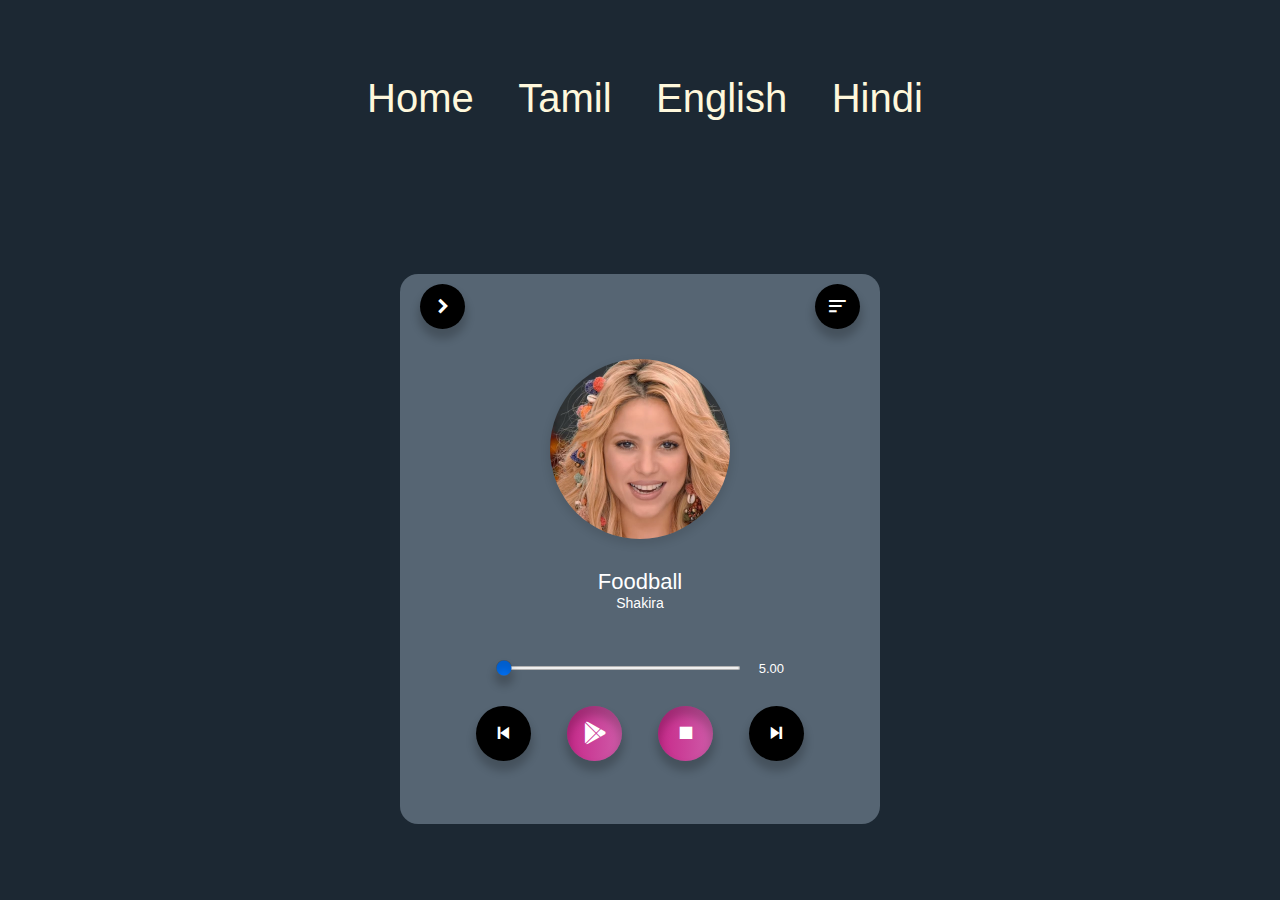
<file: english.html>
<!DOCTYPE html>
<html lang="en">
<head>
    <meta charset="UTF-8">
    <meta http-equiv="X-UA-Compatible" content="IE=edge">
    <meta name="viewport" content="width=device-width, initial-scale=1.0">
    <title>English Song</title>
    <link rel="stylesheet" href="tamil.css">
    <link href='https://unpkg.com/boxicons@2.0.7/css/boxicons.min.css' rel='stylesheet'>
    <script src="//connect.soundcloud.com/sdk.js"></script>
</head>
<body>

    <nav>
        <ul>
            <li><a href="index.html" class="btn">Home</a></li>
            <li><a href="tamil.html">Tamil</a></li>
            <li><a href="english.html">English</a></li>
            <li><a href="hindi.html">Hindi</a></li>
        </ul>
    </nav>
    
<div class="main1">
    <!--top bar -->
    <div class="top_bar">
        <button onclick="sidebar()"> <i class='bx bxs-chevron-right'></i></button> 
        <div class="options">
            <button><i class='bx bx-music' ></i></button>
            <button><i class='bx bxs-volume-low' ></i></button>
            <button><i class='bx bx-edit-alt' ></i></button>
        </div>
        <button onclick="open_p()"><i class='bx bx-menu-alt-left' ></i></button>
    </div>
    <div class="playing_part">
        <div class="img">
            <img src="./img/e1.jpg" alt="songone">
        </div>
        <!--control part-->
        <div class="control_part">
            <div class="song_title">
                <p>Foodball</p>
                <p> Shakira</p>
            </div>
            <div class="control_buttons">
             <div class="range_slider">
                <input type="range" min="0" max="100" id="slider" value="0"> 
                <p>5.00</p>
             </div>
             <div class="main1_btns">
                <button id="previous"><i class='bx bx-skip-previous' ></i></button> 
                <button id="play_btn" class="start6"><i class='bx bxl-play-store' ></i></button> 
                <button id="play_btn" class="stop6"><i class='bx bx-stop'></i></button> 
                <button id="previous"><i class='bx bx-skip-next' ></i></button> 
             </div>
            </div>

            <!--playlist song-->
            <div class="playlist">
                <div class="p_song">
                    <p id="p_title">Dance Monkey</p>
                    <p id="p_artist">Tones and I</p>
                    <button class="start7"><i class='bx bxl-play-store' ></i></button>
                    <button class="stop7"><i class='bx bx-stop'></i></button>
                </div>

                <div class="p_song active_song">
                    <p id="p_title">Señorita callme</p>
                    <p id="p_artist">Shawn Mendes, Camila Cabello</p>
                    <button class="start8"><i class='bx bxl-play-store' ></i></button>
                    <button class="stop8"><i class='bx bx-stop'></i></button>
                </div>

                <div class="p_song">
                    <p id="p_title">Waiting for Love</p>
                    <p id="p_artist">Avicii</p>
                    <button class="start9"><i class='bx bxl-play-store' ></i></button>
                    <button class="stop9"><i class='bx bx-stop'></i></button>
                </div>

                <div class="p_song">
                    <p id="p_title">Lovemelikeyoudo</p>
                    <p id="p_artist">Ellie Goulding</p>
                    <button class="start10"><i class='bx bxl-play-store' ></i></button>
                    <button class="stop10"><i class='bx bx-stop'></i></button>
                </div>
            </div>
        </div>
    </div>
</div>
<!--javascript part-->
<script>
let  playlist = document.querySelector('.playlist');
let options = document.querySelector('.options');

function open_p(){
      playlist.classList.toggle('active');
}

function sidebar(){
 options.classList.toggle('active2')
}
</script>

</script>


<script src="jquery-3.3.1.js"></script>
 <script src="jquery-3.3.1.min.js"></script>
 <script src="song.js"></script>


</body>
</html>
</file>
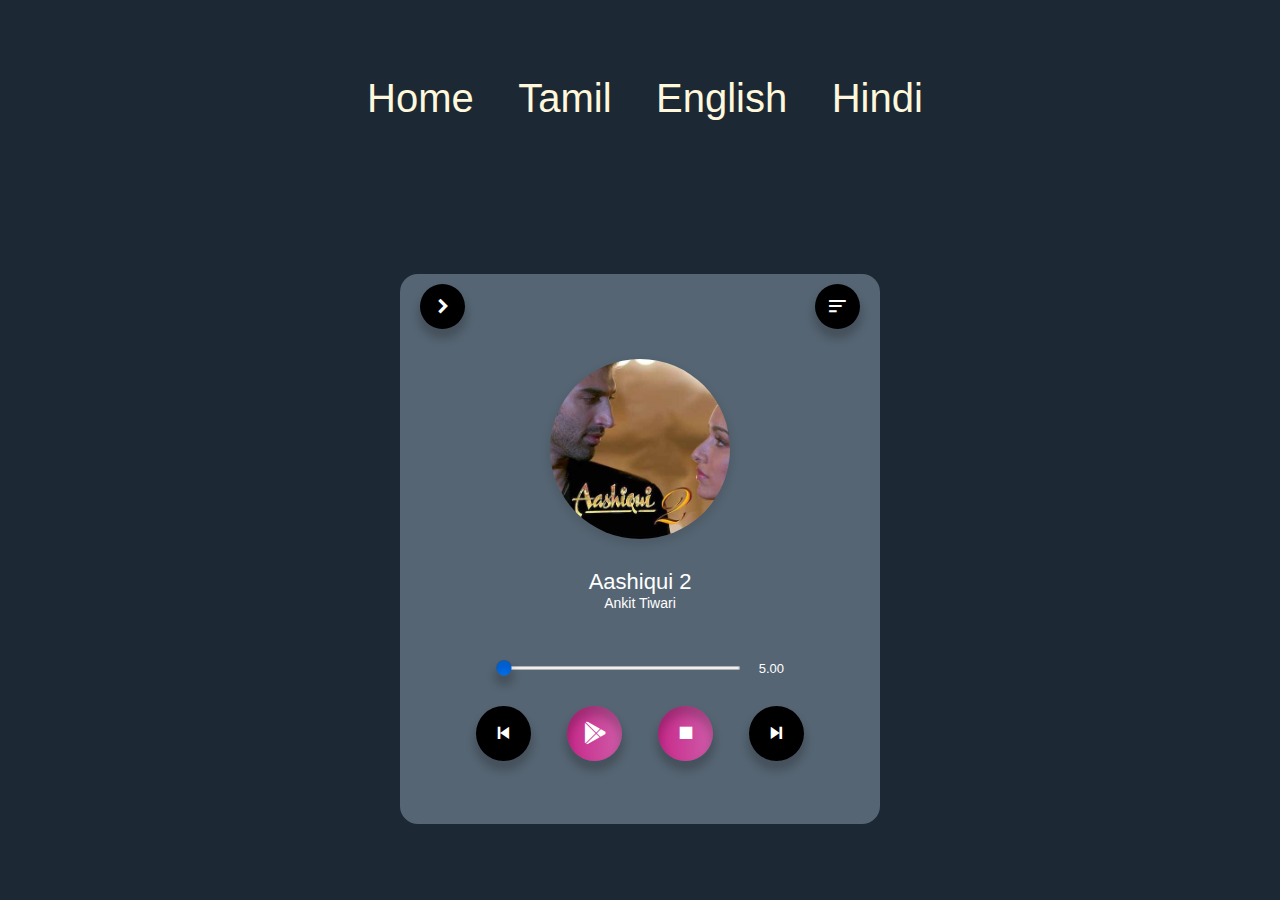
<file: hindi.html>
<!DOCTYPE html>
<html lang="en">
<head>
    <meta charset="UTF-8">
    <meta http-equiv="X-UA-Compatible" content="IE=edge">
    <meta name="viewport" content="width=device-width, initial-scale=1.0">
    <title>Hindi Song</title>
    <link rel="stylesheet" href="tamil.css">
    <link href='https://unpkg.com/boxicons@2.0.7/css/boxicons.min.css' rel='stylesheet'>
    <script src="//connect.soundcloud.com/sdk.js"></script>
</head>
<body>

    <nav>
        <ul>
            <li><a href="index.html" class="btn">Home</a></li>
            <li><a href="tamil.html">Tamil</a></li>
            <li><a href="english.html">English</a></li>
            <li><a href="hindi.html">Hindi</a></li>
        </ul>
    </nav>
    
<div class="main1">
    <!--top bar -->
    <div class="top_bar">
        <button onclick="sidebar()"> <i class='bx bxs-chevron-right'></i></button> 
        <div class="options">
            <button><i class='bx bx-music' ></i></button>
            <button><i class='bx bxs-volume-low' ></i></button>
            <button><i class='bx bx-edit-alt' ></i></button>
        </div>
        <button onclick="open_p()"><i class='bx bx-menu-alt-left' ></i></button>
    </div>
    <div class="playing_part">
        <div class="img">
            <img src="./img/h1.jpg" alt="songone">
        </div>
        <!--control part-->
        <div class="control_part">
            <div class="song_title">
                <p>Aashiqui 2 </p>
                <p>Ankit Tiwari</p>
            </div>
            <div class="control_buttons">
             <div class="range_slider">
                <input type="range" min="0" max="100" id="slider" value="0"> 
                <p>5.00</p>
             </div>
             <div class="main1_btns">
                <button id="previous"><i class='bx bx-skip-previous' ></i></button> 
                <button id="play_btn" class="start11"><i class='bx bxl-play-store' ></i></button> 
                <button id="play_btn" class="stop11"><i class='bx bx-stop'></i></button> 
                <button id="previous"><i class='bx bx-skip-next' ></i></button> 
             </div>
            </div>

            <!--playlist song-->
            <div class="playlist">
                <div class="p_song">
                    <p id="p_title">Rab Ne Bana Di Jodi</p>
                    <p id="p_artist">Salim–Sulaiman</p>
                    <button class="start12"><i class='bx bxl-play-store' ></i></button>
                    <button class="stop12"><i class='bx bx-stop'></i></button>
                </div>

                <div class="p_song active_song">
                    <p id="p_title">Bajirao Mastani</p>
                    <p id="p_artist">Sanjay Leela Bhansali</p>
                    <button class="start13"><i class='bx bxl-play-store' ></i></button>
                    <button class="stop13"><i class='bx bx-stop'></i></button>
                </div>

                <div class="p_song">
                    <p id="p_title"> Aashiqui 2</p>
                    <p id="p_artist">Shreya Ghoshal</p>
                    <button class="start14"><i class='bx bxl-play-store' ></i></button>
                    <button class="stop14"><i class='bx bx-stop'></i></button>
                </div>

                <div class="p_song">
                    <p id="p_title">RRajkumar</p>
                    <p id="p_artist">Sandeep Chowta</p>
                    <button class="start15"><i class='bx bxl-play-store' ></i></button>
                    <button class="stop15"><i class='bx bx-stop'></i></button>
                </div>
            </div>
        </div>
    </div>
</div>
<!--javascript part-->
<script>
let  playlist = document.querySelector('.playlist');
let options = document.querySelector('.options');

function open_p(){
      playlist.classList.toggle('active');
}

function sidebar(){
 options.classList.toggle('active2')
}
</script>

<script src="jquery-3.3.1.js"></script>
 <script src="jquery-3.3.1.min.js"></script>
 <script src="song.js"></script>


</body>
</html>
</file>
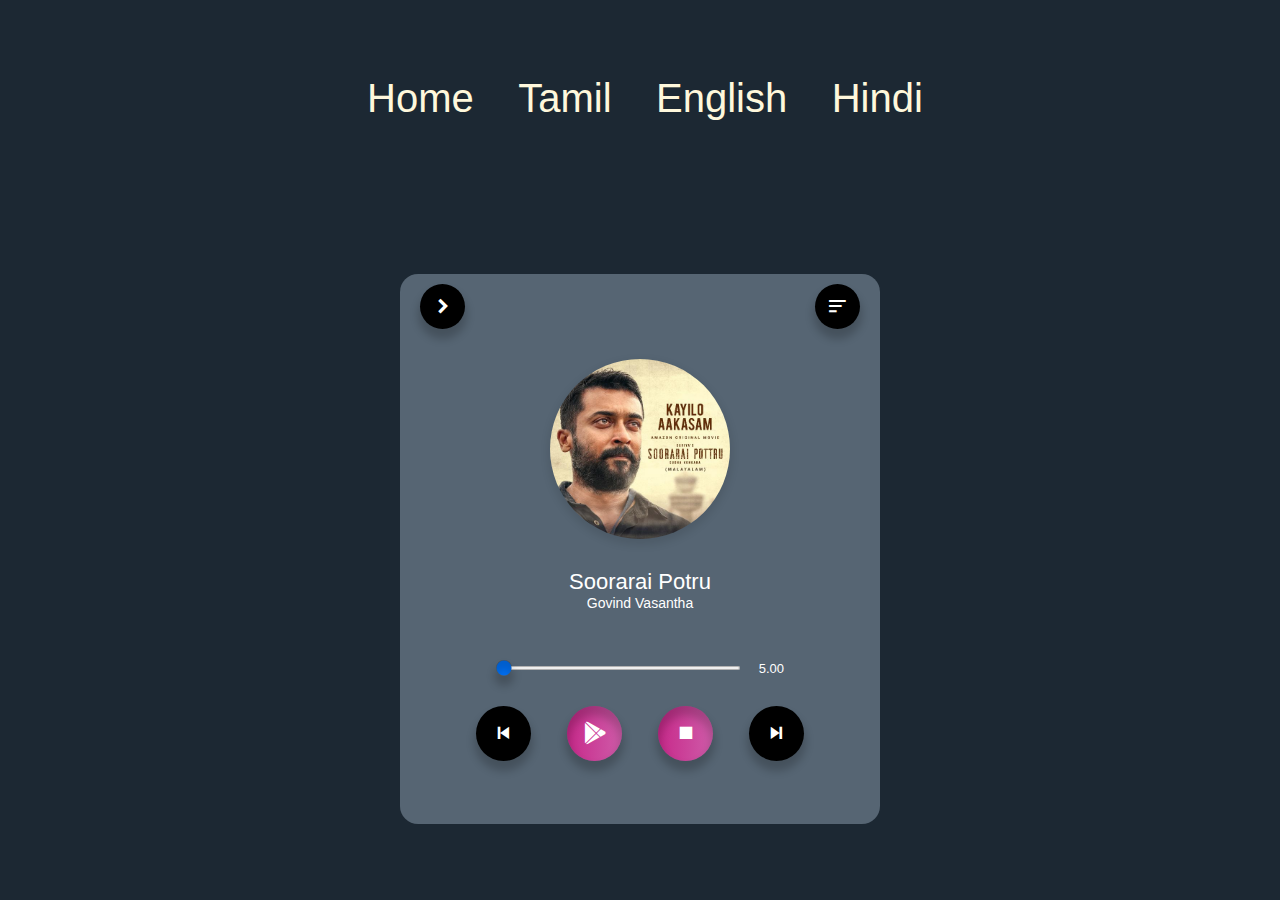
<file: tamil.html>
<!DOCTYPE html>
<html lang="en">
<head>
    <meta charset="UTF-8">
    <meta http-equiv="X-UA-Compatible" content="IE=edge">
    <meta name="viewport" content="width=device-width, initial-scale=1.0">
    <title>Tamil Song</title>
    <link rel="stylesheet" href="tamil.css">
    <link href='https://unpkg.com/boxicons@2.0.7/css/boxicons.min.css' rel='stylesheet'>
    <script src="//connect.soundcloud.com/sdk.js"></script>
    
</head>
<body>

    <nav>
        <ul>
            <li><a href="index.html" class="btn">Home</a></li>
            <li><a href="tamil.html">Tamil</a></li>
            <li><a href="english.html">English</a></li>
            <li><a href="hindi.html">Hindi</a></li>
        </ul>
    </nav>
    
<div class="main1">
    <!--top bar -->
    <div class="top_bar">
        <button onclick="sidebar()"> <i class='bx bxs-chevron-right'></i></button> 
        <div class="options">
            <button><i class='bx bx-music' ></i></button>
            <button><i class='bx bxs-volume-low' ></i></button>
            <button><i class='bx bx-edit-alt' ></i></button>
        </div>
        <button onclick="open_p()"><i class='bx bx-menu-alt-left' ></i></button>
    </div>
    <div class="playing_part">
        <div class="img">
            <img src="./img/s1.jpg" alt="songone">
        </div>
        <!--control part-->
        <div class="control_part">
            <div class="song_title">
                <p>Soorarai Potru</p>
                <p>Govind Vasantha</p>
            </div>
            <div class="control_buttons">
             <div class="range_slider">
                <input type="range" min="0" max="100" id="slider" value="0"> 
                <p>5.00</p>
            
             </div>
             <div class="main1_btns">
                <button id="previous"><i class='bx bx-skip-previous' ></i></button> 
                <button id="play_btn" class="start1"><i class='bx bxl-play-store' ></i></button> 
                <button id="play_btn" class="stop1"><i class='bx bx-stop'></i></button> 
                <button id="previous"><i class='bx bx-skip-next' ></i></button> 
             </div>
        </div>

            <!--playlist song-->
            <div class="playlist">
                <div class="p_song">
                    <p id="p_title">Master</p>
                    <p id="p_artist">Aniruth</p>
                    <button class="start2"><i class='bx bxl-play-store' ></i></button>
                    <button class="stop2"><i class='bx bx-stop'></i></button>
                </div>

                <div class="p_song active_song">
                    <p id="p_title">Darbar</p>
                    <p id="p_artist">Susheela Raman, Santhosh Narayanan</p>
                    <button class="start3"><i class='bx bxl-play-store' ></i></button>
                    <button class="stop3"><i class='bx bx-stop'></i></button>
                </div>

                <div class="p_song ">
                    <p id="p_title">Kanum</p>
                    <p id="p_artist">Masala Coffee, Harshavardhan Ratha</p>
                    <button class="start4"><i class='bx bxl-play-store' ></i></button>
                    <button class="stop4"><i class='bx bx-stop'></i></button>
                </div>

                

                <div class="p_song">
                    <p id="p_title">Nan  Si</p>
                    <p id="p_artist">Hiphop Tamizha Adhi, Hiphop Tamizha</p>
                    <button class="start5"><i class='bx bxl-play-store' ></i></button>
                    <button class="stop5"><i class='bx bx-stop'></i></button>
                </div>
            </div>
</div>
<!--javascript part-->
<script>
let  playlist = document.querySelector('.playlist');
let options = document.querySelector('.options');

function open_p(){
      playlist.classList.toggle('active');
}

function sidebar(){
 options.classList.toggle('active2')
}
</script>


<script src="jquery-3.3.1.js"></script>
 <script src="jquery-3.3.1.min.js"></script>
 <script src="song.js"></script>

</body>
</html>
</file>
<file: tamil.css>
*{
    margin: 0;
    padding: 0;
    box-sizing:border-box;
    color: #fff;
    font-family: 'poppins',sans-serif;
    
}
body{
    min-height: 100vh;
    background: #1C2833;
    display: grid;
    place-items: center;
}

nav{
    flex: 1;
    padding-left: 10px;
    }
    
    nav ul li{
    display: inline-block;
    list-style: none;
    margin: 0px 20px;
    
    }
    
    nav ul li a{
        text-decoration: none;
        color:cornsilk;
        font-size: 40px;
    }
.main1{
    position: relative;
    width: 480px;
    height: 550px;
    border-radius: 18px;
    background: #566573;
    overflow: hidden;
}
.main1 .top_bar .options{
    display: flex;
    align-items: center;
    justify-content: center;
    transform: translateY(-70px);
    transition: 0.5s;
}
.main1 .top_bar .active2{
    transform: translateY(0px);
}
.main1 .top_bar .options button{
    margin: 0px 10px;
    height: 40px;
    width: 40px;
    font-size: 18px;
}
.main1 .top_bar{
    width: 100%;
    padding: 10px 20px;
    display: flex;
    align-items: center;
    justify-content: space-between;
}
.main1 .top_bar button{
    z-index: 20;
    height:45px;
    width: 45px;
    border-radius: 50%;
    font-size: 25px;
    border:none;
    outline: none;
    cursor: pointer;
    display: flex;
    align-items: center;
    justify-content: center;
    background: rgba(0,0,0.08);
    box-shadow: 0.1px 8px 8px 2px rgba(0,0,0,0.2);
   
}
.main1 .top_bar button:hover,.main1 .control_part .control_buttons .main1_btns button:hover{
    background:linear-gradient(to right,#c7298a,#cf5ca9);
    box-shadow: 0.1px 8px 8px 2px rgba(0,0,0,0.2) inset,
             0.1px 8px 8px 2px rgba(0,0,0,0.2);
}
.main1 .playing_part{
    margin-top: 20px;
    position: relative;
    width: 100%;
    display: flex;
    align-items: center;
    flex-direction: column;
}
.main1 .playing_part .img{
    height: 180px;
    width: 180px;
    border-radius: 50%;
    overflow: hidden;
    box-shadow: 0.1px 4px 8px 2px rgba(0,0,0,0.1);
}
.main1 .playing_part .img img{
    height: 100%;
    width: 100%;
    object-fit: cover;
}
/*control_part*/
.main1 .control_part{
    margin-top: 30px;
    width: 100%;
    display: flex;
    align-items: center;
    flex-direction: column;
}
.main1 .control_part .song_title{
    display: flex;
    align-items: center;
    justify-content: center;
    flex-direction: column;
}
.main1 .control_part .song_title p{
    font-size: 14px;
}
.main1 .control_part .song_title p:first-child{
    font-size: 22px;
    text-transform: capitalize;
}
.main1 .control_part .control_buttons{
    margin-top: 50px;
    display: flex;
    align-items: center;
    justify-content: center;
    flex-direction: column;
    width: 100%;
}
.main1 .control_part .control_buttons .main1_btns{
    display: flex;
    align-items: center;
    justify-content: center;
    margin-top: 30px;
}
.main1 .control_part .control_buttons .main1_btns button{
    width:55px;
    height: 55px;
    border-radius: 50%;
    font-size: 30px;
    border: none;
    outline: none;
    cursor: pointer;
    display: flex;
    align-items: center;
    justify-content: center;
    margin: 0 18px;
    background: rgba(0,0,0.08);
    box-shadow: 0.1px 8px 8px 2px rgba(0,0,0,0.2);
}

.main1 .control_part .control_buttons .main1_btns #play_btn{
    background: linear-gradient(to right,#c7298a,#cf5ca9);
    box-shadow: 0.1px 8px 8px 2px rgba(0,0,0,0.2) inset,
             0.1px 8px 8px 2px rgba(0,0,0,0.2);
}
/* playlist song*/
.playlist{
    position: absolute;
    bottom: 0;
    z-index: 10;
    width: 100%;
    height: 100%;
    background:#566573 ;
    max-height: 0px;
    overflow: hidden;
    transition: 0.5s;
    display:flex;
    align-items: center;
    flex-direction: column;
}

.main1 .active{
   max-height: 100vh;
   padding: 100px 0 0 0; 
}

.playlist .p_song{
position: relative;
width: 80%;
display:flex ;
align-items: center;
justify-content: space-between;
border-radius: 10px;
transition: 0.5s;
cursor: pointer;
padding: 1px 12px 20px 12px;
box-shadow: 0.1px 8px 8px 2px rgba(0,0,0,0.1);
}

.playlist .p_song:not(:first-child){
    margin-top: 20px;
    

}
.playlist .p_song #p_title{
    font-size: 20px;

}
.playlist .p_song #p_artist{
    position: absolute;
    bottom: 6px;
    left: 15px;
    font-size: 11px;

}
.playlist .p_song button{
    height: 35px;
    width: 35px;
    border-radius: 50%;
    font-size: 18px;
    border: none;
    outline: none;
    cursor: pointer;
    transition: 0.5s;
    margin:0 18px ;
    display: flex;
    align-items: center;
    justify-content: center;
    margin: 0 18px;
    background: rgba(0,0,0.08);
    box-shadow: 0.1px 8px 8px 2px rgba(0,0,0,0.2);
}
.playlist .p_song:hover{
background: #1C2833;
}

.playlist .p_song:hover button{
    background:#cf5ca9;
}
.main1 .active_song{
    background: #1C2833;
    box-shadow: none;
}
.playlist .active_song button{
    background: linear-gradient(to right,#c7298a,#cf5ca9);
    box-shadow: 0.1px 8px 8px 2px rgba(0,0,0,0.2) inset,
             0.1px 8px 8px 2px rgba(0,0,0,0.2);
}

/*range slider part*/
.range_slider{
    width: 60%;
    position: relative;
    display: flex;
    align-items: center;
    justify-content: space-between;
}
.range_slider p{
    font-size: 13px;
}

.main1 .control_part #slider{
    -webkit-apperarance: none;
    outline: none;
    width: 85%;
    height: 4px;
    cursor: pointer;
    position: relative;
    border-radius: 3px;
}

input[type=range]::-webkit-slider-thumb{
    -webkit-appearance: none;
    height: 20px;
    width: 20px;
    border-radius: 50%;
    cursor: pointer;
    z-index: 10;
    background: linear-gradient(to right,#c7298a,#cf5ca9);
    box-shadow: 0.1px 8px 8px 2px rgba(0,0,0,0.2) inset,
             0.1px 8px 8px 2px rgba(0,0,0,0.2);
}
</file>
